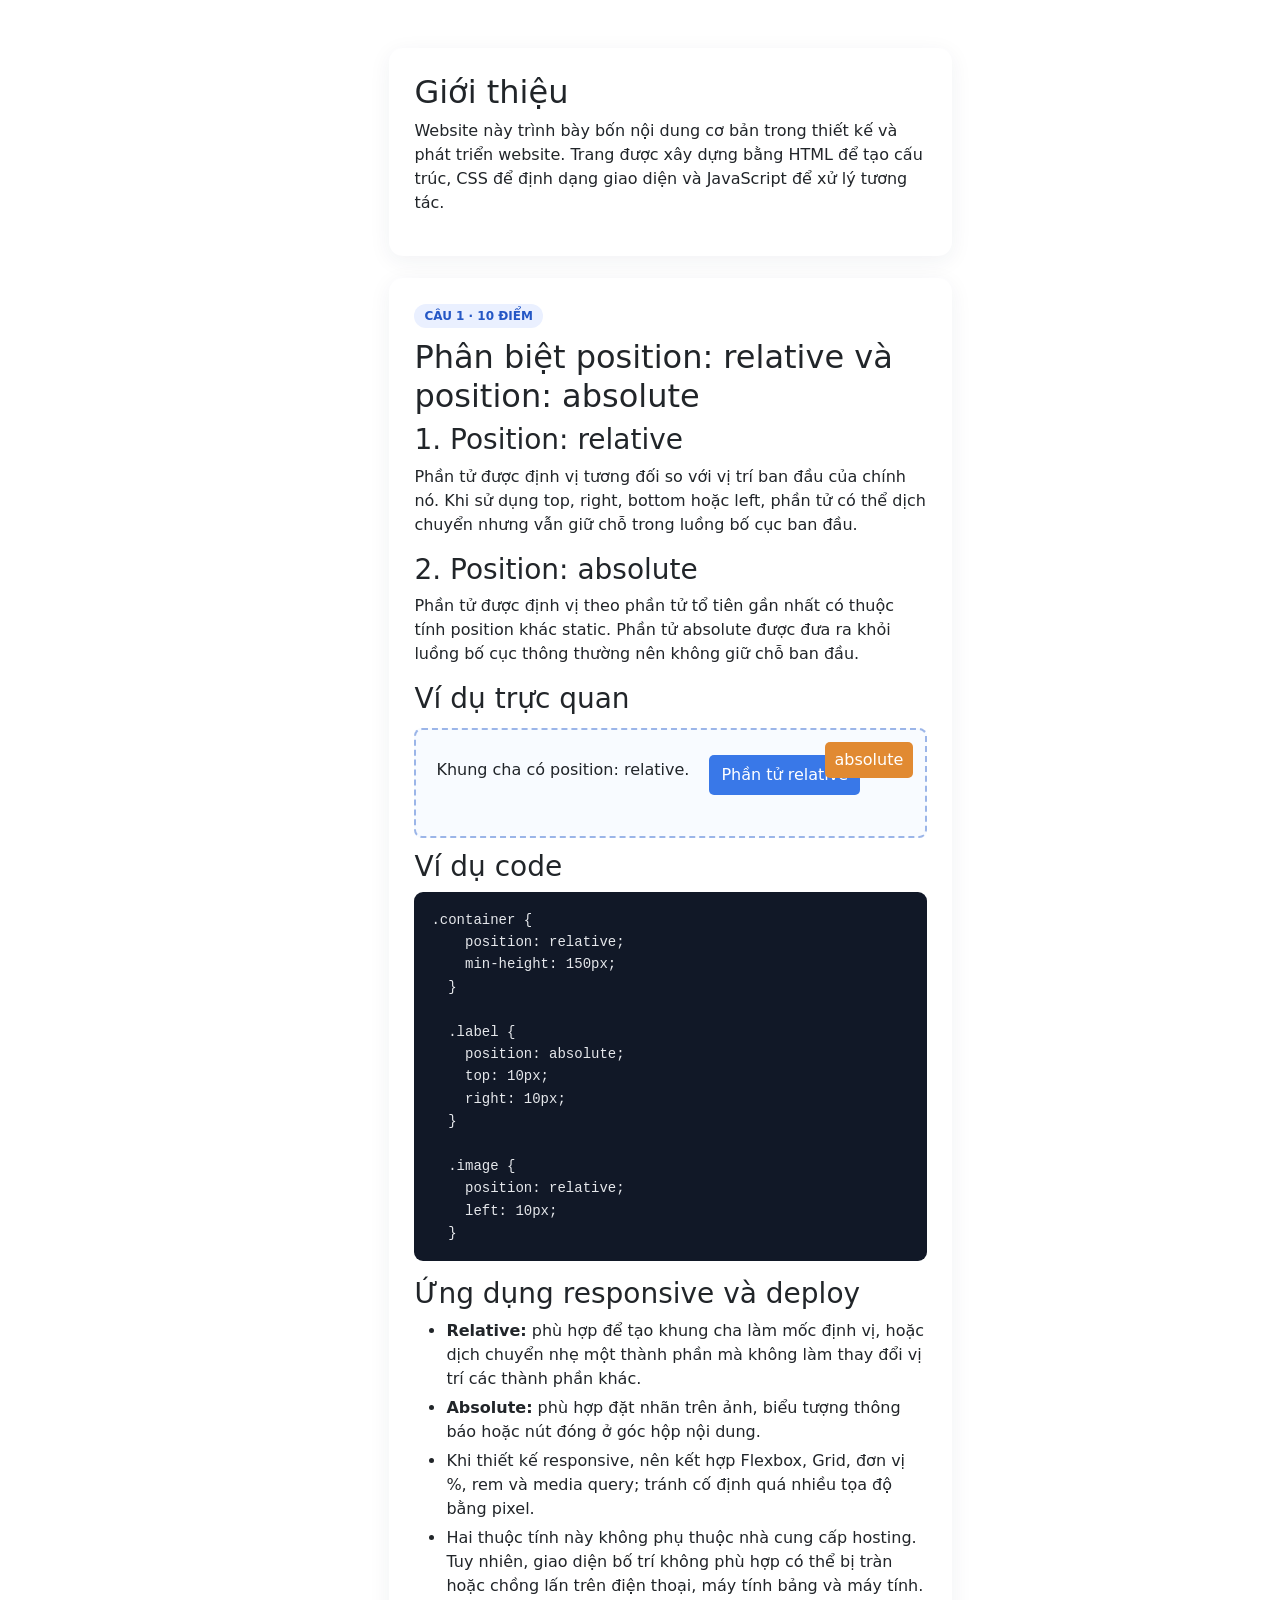
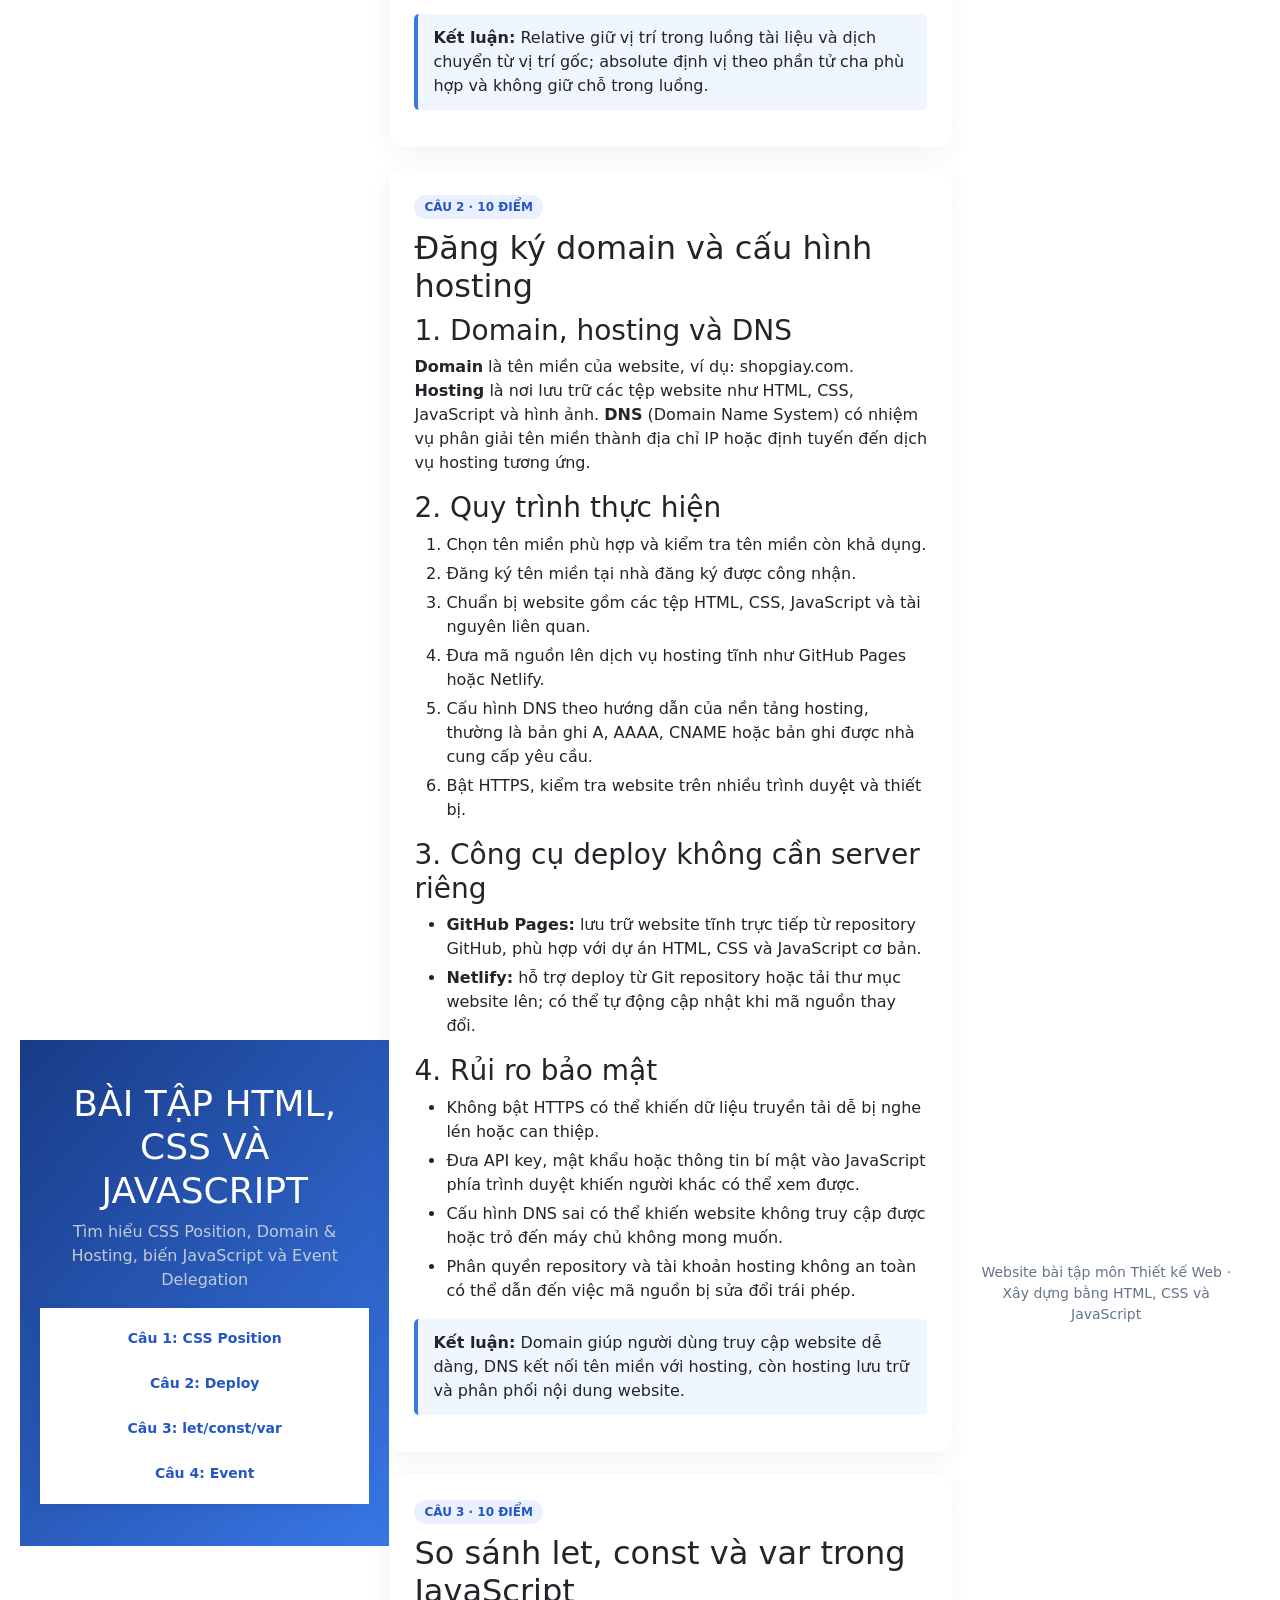
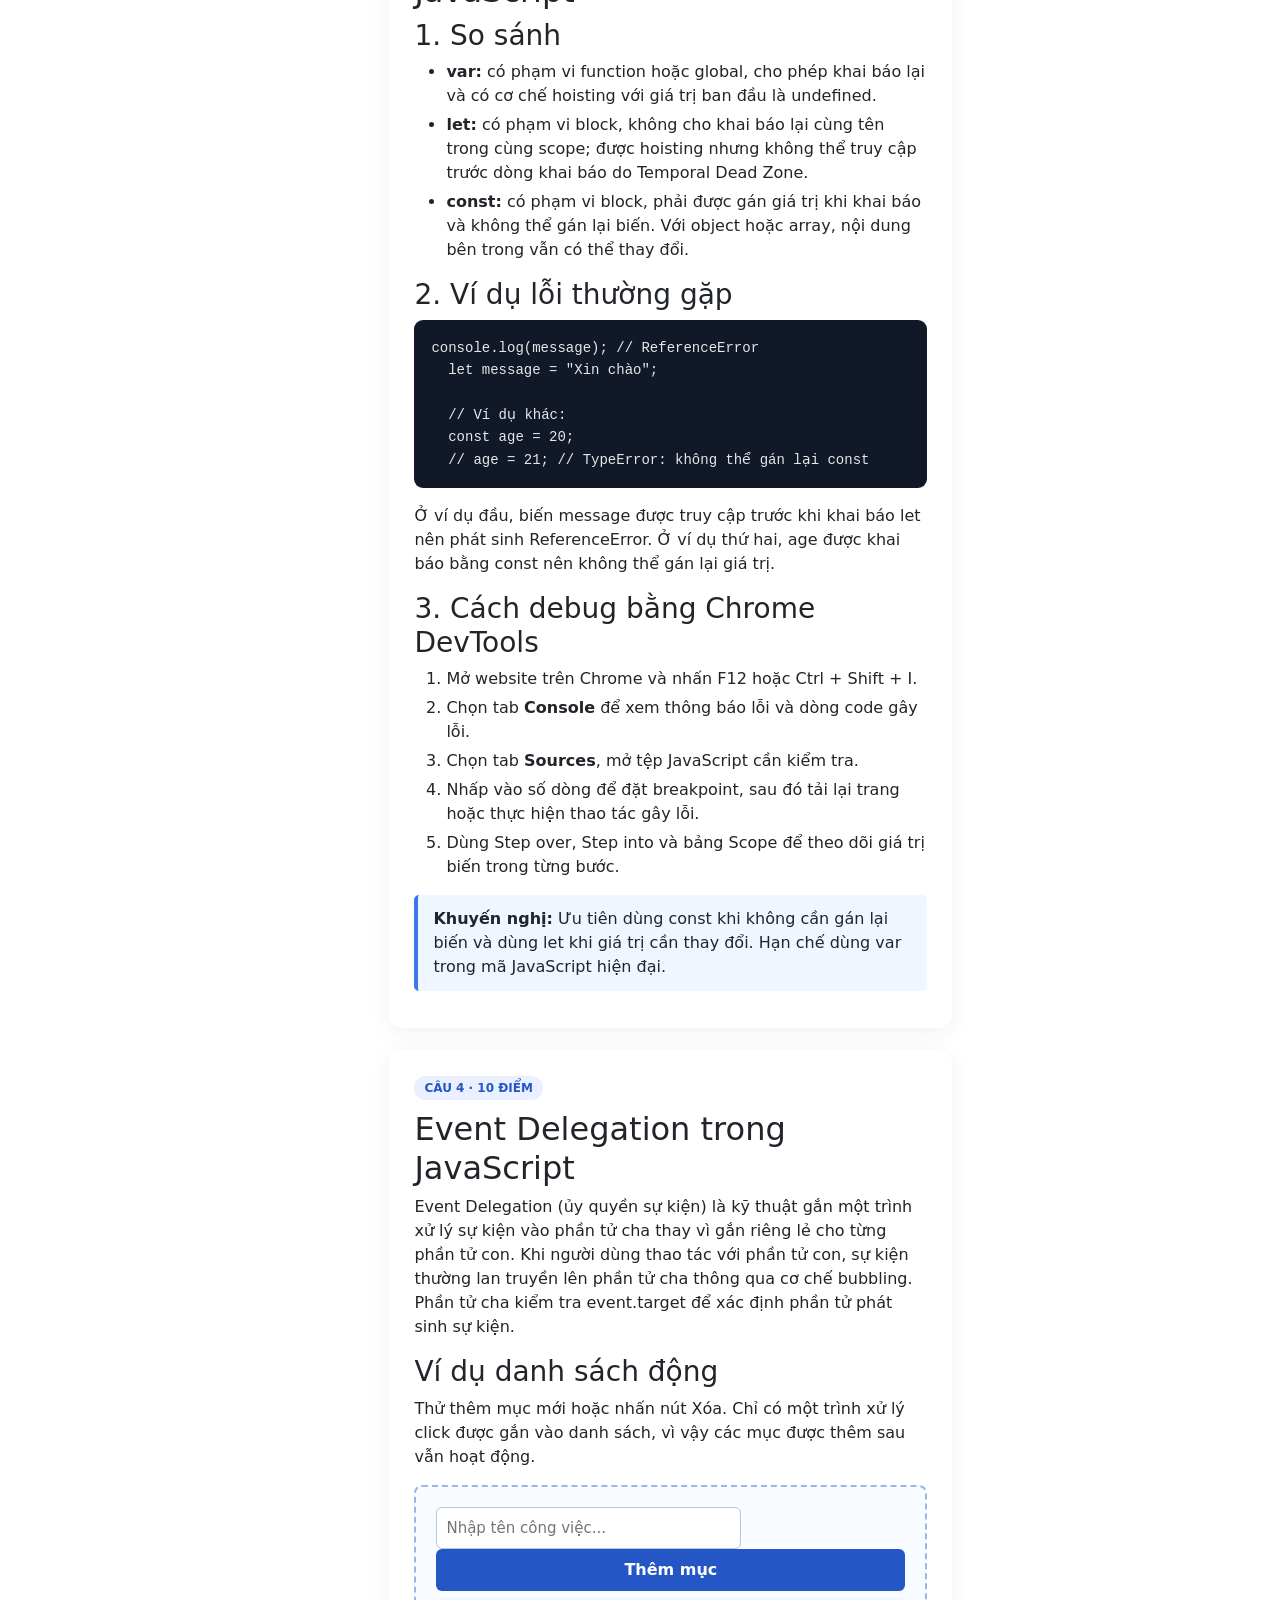
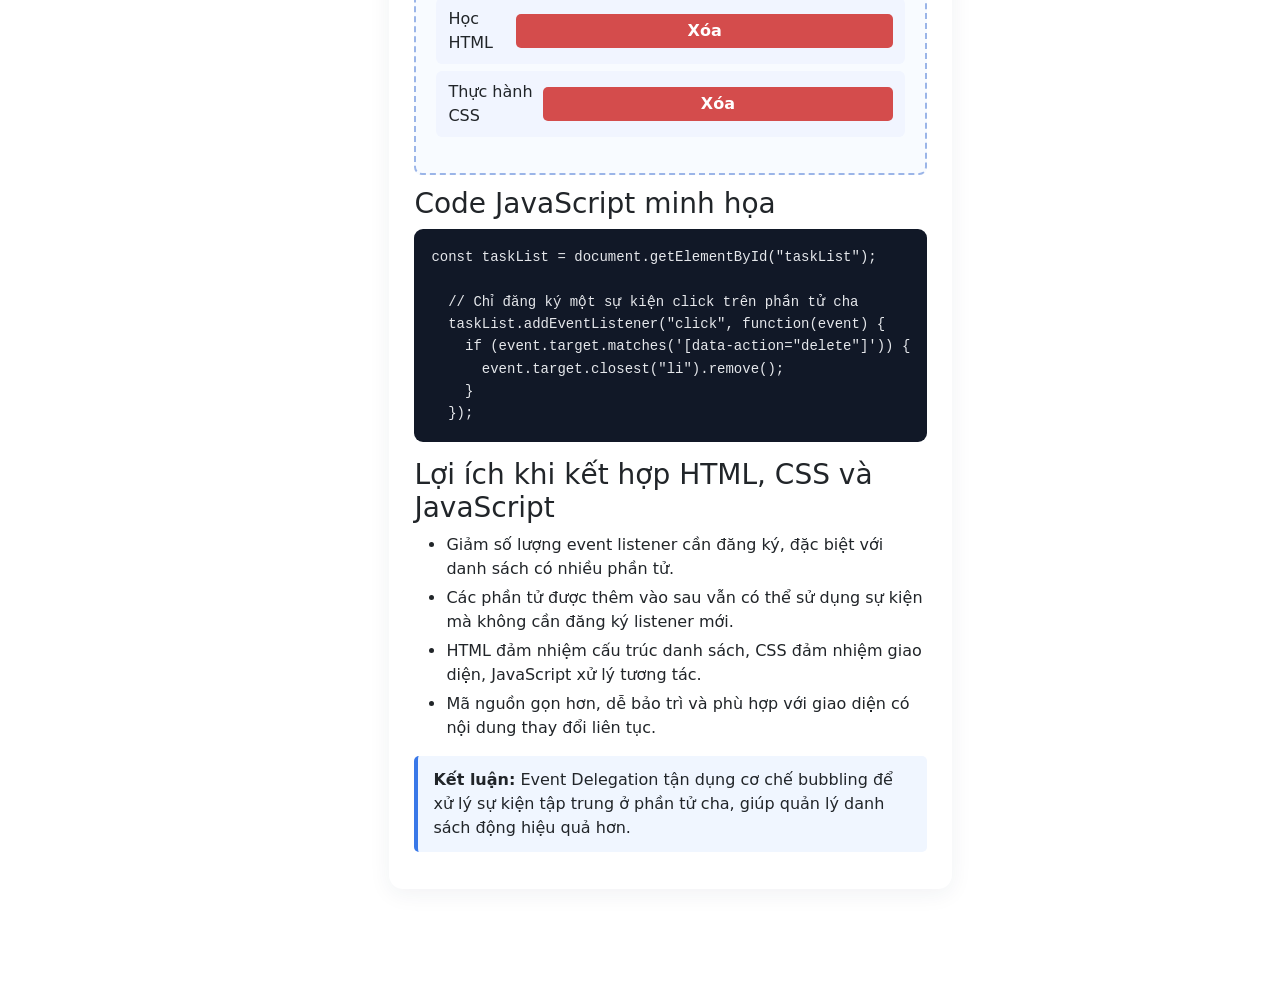
<file: index/index.html>
<!DOCTYPE html>
<html lang="en" data-bs-theme="light">
  <head>
    <title>Title</title>
    <!-- Required meta tags -->
    <meta charset="utf-8" />
    <meta name="viewport" content="width=device-width, initial-scale=1" />
    <link rel="stylesheet" href="./../css/style.css" />
    <!-- Bootstrap CSS v5.3.8 -->
    <link
      href="https://cdn.jsdelivr.net/npm/bootstrap@5.3.8/dist/css/bootstrap.min.css"
      rel="stylesheet"
      integrity="sha384-sRIl4kxILFvY47J16cr9ZwB07vP4J8+LH7qKQnuqkuIAvNWLzeN8tE5YBujZqJLB"
      crossorigin="anonymous"
    />
  </head>

  <body>
    <header>
      <!-- place navbar here -->

      <h1>BÀI TẬP HTML, CSS VÀ JAVASCRIPT</h1>
      <p>
        Tìm hiểu CSS Position, Domain & Hosting, biến JavaScript và Event
        Delegation
      </p>

      <nav>
        <a href="#cau1">Câu 1: CSS Position</a>
        <a href="#cau2">Câu 2: Deploy</a>
        <a href="#cau3">Câu 3: let/const/var</a>
        <a href="#cau4">Câu 4: Event</a>
      </nav>
    </header>
    <main>
      <div class="intro">
        <h2>Giới thiệu</h2>
        <p>
          Website này trình bày bốn nội dung cơ bản trong thiết kế và phát triển
          website. Trang được xây dựng bằng HTML để tạo cấu trúc, CSS để định
          dạng giao diện và JavaScript để xử lý tương tác.
        </p>
      </div>

      <section id="cau1">
        <span class="tag">CÂU 1 · 10 ĐIỂM</span>
        <h2>Phân biệt position: relative và position: absolute</h2>
        <h3>1. Position: relative</h3>
        <p>
          Phần tử được định vị tương đối so với vị trí ban đầu của chính nó. Khi
          sử dụng top, right, bottom hoặc left, phần tử có thể dịch chuyển nhưng
          vẫn giữ chỗ trong luồng bố cục ban đầu.
        </p>
        <h3>2. Position: absolute</h3>
        <p>
          Phần tử được định vị theo phần tử tổ tiên gần nhất có thuộc tính
          position khác static. Phần tử absolute được đưa ra khỏi luồng bố cục
          thông thường nên không giữ chỗ ban đầu.
        </p>
        <h3>Ví dụ trực quan</h3>
        <div class="demo-box">
          Khung cha có position: relative.
          <div class="relative-demo">Phần tử relative</div>
          <div class="absolute-demo">absolute</div>
        </div>
        <h3>Ví dụ code</h3>
        <pre><code>.container {
    position: relative;
    min-height: 150px;
  }
  
  .label {
    position: absolute;
    top: 10px;
    right: 10px;
  }
  
  .image {
    position: relative;
    left: 10px;
  }</code></pre>
        <h3>Ứng dụng responsive và deploy</h3>
        <ul>
          <li>
            <b>Relative:</b> phù hợp để tạo khung cha làm mốc định vị, hoặc dịch
            chuyển nhẹ một thành phần mà không làm thay đổi vị trí các thành
            phần khác.
          </li>
          <li>
            <b>Absolute:</b> phù hợp đặt nhãn trên ảnh, biểu tượng thông báo
            hoặc nút đóng ở góc hộp nội dung.
          </li>
          <li>
            Khi thiết kế responsive, nên kết hợp Flexbox, Grid, đơn vị %, rem và
            media query; tránh cố định quá nhiều tọa độ bằng pixel.
          </li>
          <li>
            Hai thuộc tính này không phụ thuộc nhà cung cấp hosting. Tuy nhiên,
            giao diện bố trí không phù hợp có thể bị tràn hoặc chồng lấn trên
            điện thoại, máy tính bảng và máy tính.
          </li>
        </ul>
        <div class="note">
          <b>Kết luận:</b> Relative giữ vị trí trong luồng tài liệu và dịch
          chuyển từ vị trí gốc; absolute định vị theo phần tử cha phù hợp và
          không giữ chỗ trong luồng.
        </div>
      </section>

      <section id="cau2">
        <span class="tag">CÂU 2 · 10 ĐIỂM</span>
        <h2>Đăng ký domain và cấu hình hosting</h2>
        <h3>1. Domain, hosting và DNS</h3>
        <p>
          <b>Domain</b> là tên miền của website, ví dụ: shopgiay.com.
          <b>Hosting</b> là nơi lưu trữ các tệp website như HTML, CSS,
          JavaScript và hình ảnh. <b>DNS</b> (Domain Name System) có nhiệm vụ
          phân giải tên miền thành địa chỉ IP hoặc định tuyến đến dịch vụ
          hosting tương ứng.
        </p>
        <h3>2. Quy trình thực hiện</h3>
        <ol>
          <li>Chọn tên miền phù hợp và kiểm tra tên miền còn khả dụng.</li>
          <li>Đăng ký tên miền tại nhà đăng ký được công nhận.</li>
          <li>
            Chuẩn bị website gồm các tệp HTML, CSS, JavaScript và tài nguyên
            liên quan.
          </li>
          <li>
            Đưa mã nguồn lên dịch vụ hosting tĩnh như GitHub Pages hoặc Netlify.
          </li>
          <li>
            Cấu hình DNS theo hướng dẫn của nền tảng hosting, thường là bản ghi
            A, AAAA, CNAME hoặc bản ghi được nhà cung cấp yêu cầu.
          </li>
          <li>
            Bật HTTPS, kiểm tra website trên nhiều trình duyệt và thiết bị.
          </li>
        </ol>
        <h3>3. Công cụ deploy không cần server riêng</h3>
        <ul>
          <li>
            <b>GitHub Pages:</b> lưu trữ website tĩnh trực tiếp từ repository
            GitHub, phù hợp với dự án HTML, CSS và JavaScript cơ bản.
          </li>
          <li>
            <b>Netlify:</b> hỗ trợ deploy từ Git repository hoặc tải thư mục
            website lên; có thể tự động cập nhật khi mã nguồn thay đổi.
          </li>
        </ul>
        <h3>4. Rủi ro bảo mật</h3>
        <ul>
          <li>
            Không bật HTTPS có thể khiến dữ liệu truyền tải dễ bị nghe lén hoặc
            can thiệp.
          </li>
          <li>
            Đưa API key, mật khẩu hoặc thông tin bí mật vào JavaScript phía
            trình duyệt khiến người khác có thể xem được.
          </li>
          <li>
            Cấu hình DNS sai có thể khiến website không truy cập được hoặc trỏ
            đến máy chủ không mong muốn.
          </li>
          <li>
            Phân quyền repository và tài khoản hosting không an toàn có thể dẫn
            đến việc mã nguồn bị sửa đổi trái phép.
          </li>
        </ul>
        <div class="note">
          <b>Kết luận:</b> Domain giúp người dùng truy cập website dễ dàng, DNS
          kết nối tên miền với hosting, còn hosting lưu trữ và phân phối nội
          dung website.
        </div>
      </section>

      <section id="cau3">
        <span class="tag">CÂU 3 · 10 ĐIỂM</span>
        <h2>So sánh let, const và var trong JavaScript</h2>
        <h3>1. So sánh</h3>
        <ul>
          <li>
            <b>var:</b> có phạm vi function hoặc global, cho phép khai báo lại
            và có cơ chế hoisting với giá trị ban đầu là undefined.
          </li>
          <li>
            <b>let:</b> có phạm vi block, không cho khai báo lại cùng tên trong
            cùng scope; được hoisting nhưng không thể truy cập trước dòng khai
            báo do Temporal Dead Zone.
          </li>
          <li>
            <b>const:</b> có phạm vi block, phải được gán giá trị khi khai báo
            và không thể gán lại biến. Với object hoặc array, nội dung bên trong
            vẫn có thể thay đổi.
          </li>
        </ul>
        <h3>2. Ví dụ lỗi thường gặp</h3>
        <pre><code>console.log(message); // ReferenceError
  let message = "Xin chào";
  
  // Ví dụ khác:
  const age = 20;
  // age = 21; // TypeError: không thể gán lại const</code></pre>
        <p>
          Ở ví dụ đầu, biến message được truy cập trước khi khai báo let nên
          phát sinh ReferenceError. Ở ví dụ thứ hai, age được khai báo bằng
          const nên không thể gán lại giá trị.
        </p>
        <h3>3. Cách debug bằng Chrome DevTools</h3>
        <ol>
          <li>Mở website trên Chrome và nhấn F12 hoặc Ctrl + Shift + I.</li>
          <li>
            Chọn tab <b>Console</b> để xem thông báo lỗi và dòng code gây lỗi.
          </li>
          <li>Chọn tab <b>Sources</b>, mở tệp JavaScript cần kiểm tra.</li>
          <li>
            Nhấp vào số dòng để đặt breakpoint, sau đó tải lại trang hoặc thực
            hiện thao tác gây lỗi.
          </li>
          <li>
            Dùng Step over, Step into và bảng Scope để theo dõi giá trị biến
            trong từng bước.
          </li>
        </ol>
        <div class="note">
          <b>Khuyến nghị:</b> Ưu tiên dùng const khi không cần gán lại biến và
          dùng let khi giá trị cần thay đổi. Hạn chế dùng var trong mã
          JavaScript hiện đại.
        </div>
      </section>

      <section id="cau4">
        <span class="tag">CÂU 4 · 10 ĐIỂM</span>
        <h2>Event Delegation trong JavaScript</h2>
        <p>
          Event Delegation (ủy quyền sự kiện) là kỹ thuật gắn một trình xử lý sự
          kiện vào phần tử cha thay vì gắn riêng lẻ cho từng phần tử con. Khi
          người dùng thao tác với phần tử con, sự kiện thường lan truyền lên
          phần tử cha thông qua cơ chế bubbling. Phần tử cha kiểm tra
          event.target để xác định phần tử phát sinh sự kiện.
        </p>
        <h3>Ví dụ danh sách động</h3>
        <p>
          Thử thêm mục mới hoặc nhấn nút Xóa. Chỉ có một trình xử lý click được
          gắn vào danh sách, vì vậy các mục được thêm sau vẫn hoạt động.
        </p>
        <div class="demo-box" style="min-height: 0">
          <input id="newItem" type="text" placeholder="Nhập tên công việc..." />
          <button id="addItem" type="button">Thêm mục</button>
          <ul class="event-list" id="taskList">
            <li>
              <span>Học HTML</span
              ><button type="button" data-action="delete">Xóa</button>
            </li>
            <li>
              <span>Thực hành CSS</span
              ><button type="button" data-action="delete">Xóa</button>
            </li>
          </ul>
        </div>
        <h3>Code JavaScript minh họa</h3>
        <pre><code>const taskList = document.getElementById("taskList");
  
  // Chỉ đăng ký một sự kiện click trên phần tử cha
  taskList.addEventListener("click", function(event) {
    if (event.target.matches('[data-action="delete"]')) {
      event.target.closest("li").remove();
    }
  });</code></pre>
        <h3>Lợi ích khi kết hợp HTML, CSS và JavaScript</h3>
        <ul>
          <li>
            Giảm số lượng event listener cần đăng ký, đặc biệt với danh sách có
            nhiều phần tử.
          </li>
          <li>
            Các phần tử được thêm vào sau vẫn có thể sử dụng sự kiện mà không
            cần đăng ký listener mới.
          </li>
          <li>
            HTML đảm nhiệm cấu trúc danh sách, CSS đảm nhiệm giao diện,
            JavaScript xử lý tương tác.
          </li>
          <li>
            Mã nguồn gọn hơn, dễ bảo trì và phù hợp với giao diện có nội dung
            thay đổi liên tục.
          </li>
        </ul>
        <div class="note">
          <b>Kết luận:</b> Event Delegation tận dụng cơ chế bubbling để xử lý sự
          kiện tập trung ở phần tử cha, giúp quản lý danh sách động hiệu quả
          hơn.
        </div>
      </section>
    </main>
    <footer>
      Website bài tập môn Thiết kế Web · Xây dựng bằng HTML, CSS và JavaScript
    </footer>
    <!-- Bootstrap JavaScript Bundle (includes Popper) -->
    <script
      src="https://cdn.jsdelivr.net/npm/bootstrap@5.3.8/dist/js/bootstrap.bundle.min.js"
      integrity="sha384-FKyoEForCGlyvwx9Hj09JcYn3nv7wiPVlz7YYwJrWVcXK/BmnVDxM+D2scQbITxI"
      crossorigin="anonymous"
    ></script>
    <script src="./../js/script.js"></script>
  </body>
</html>
</file>
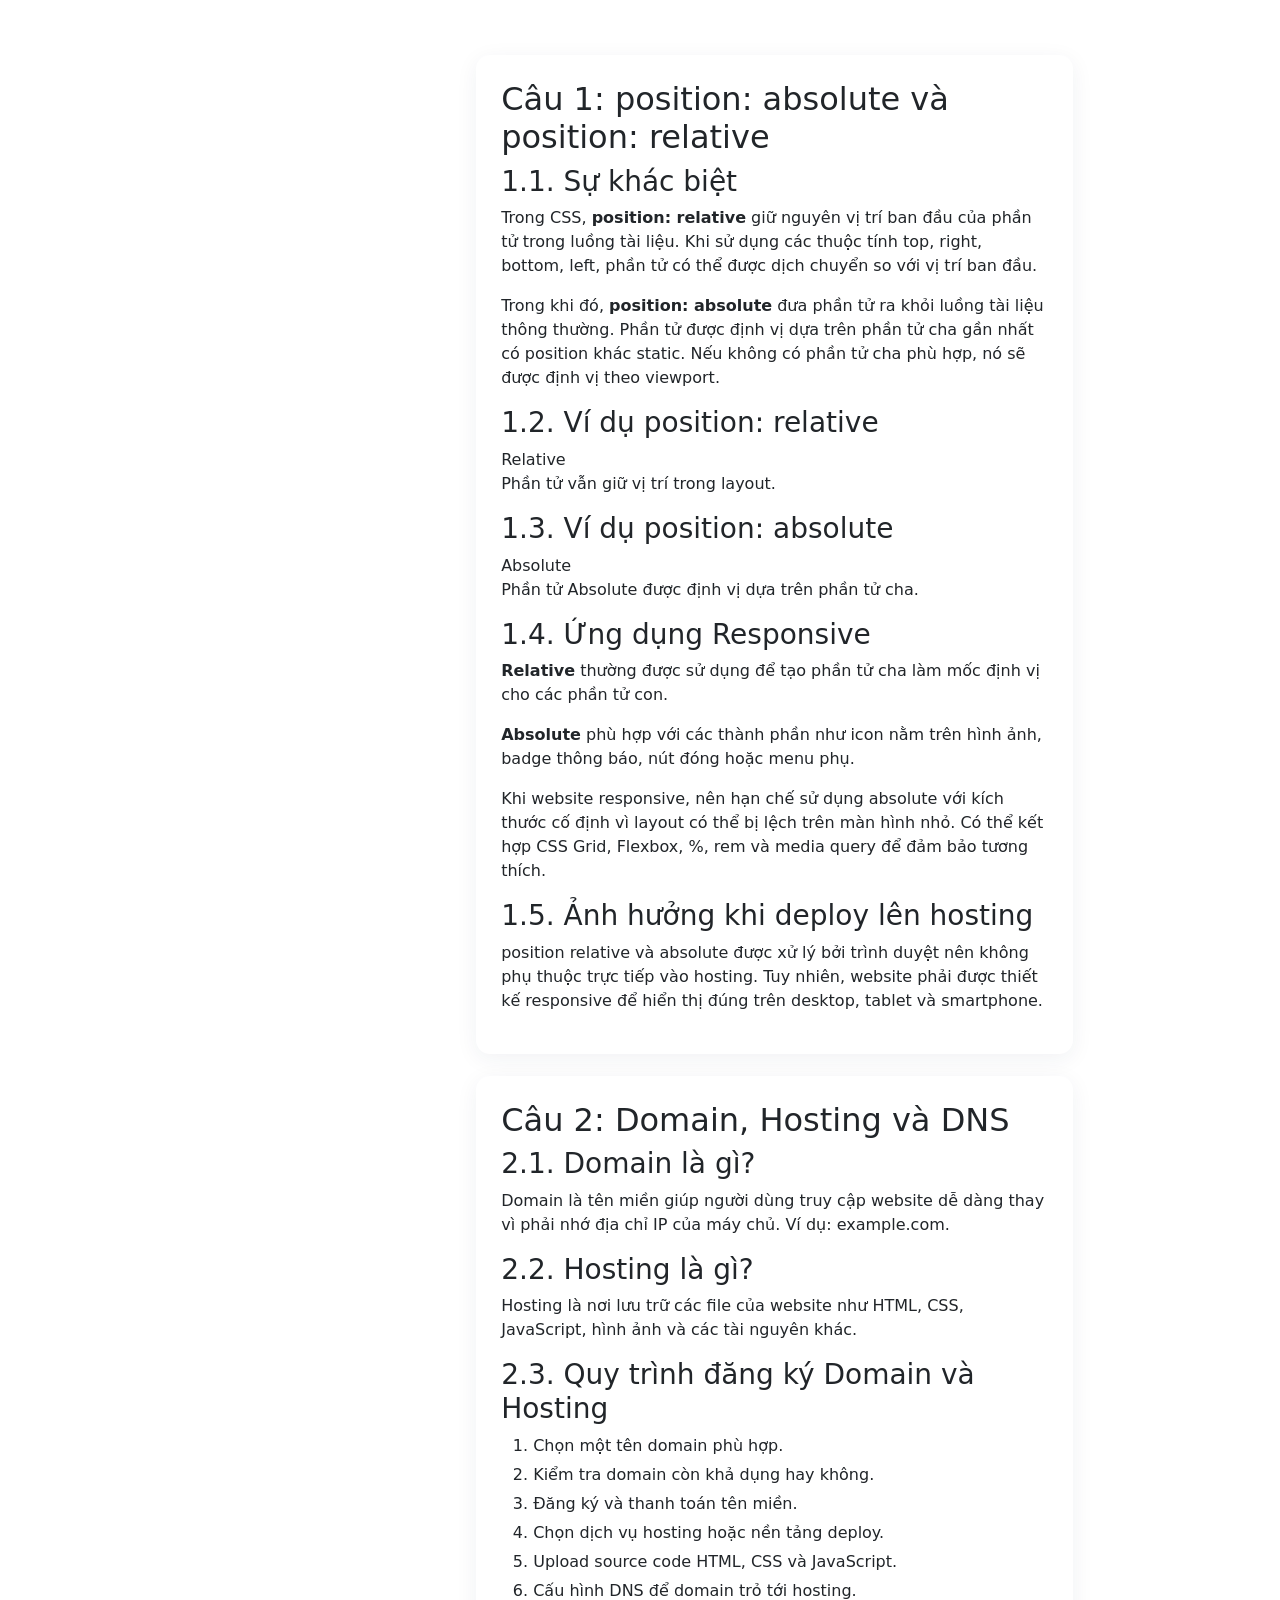
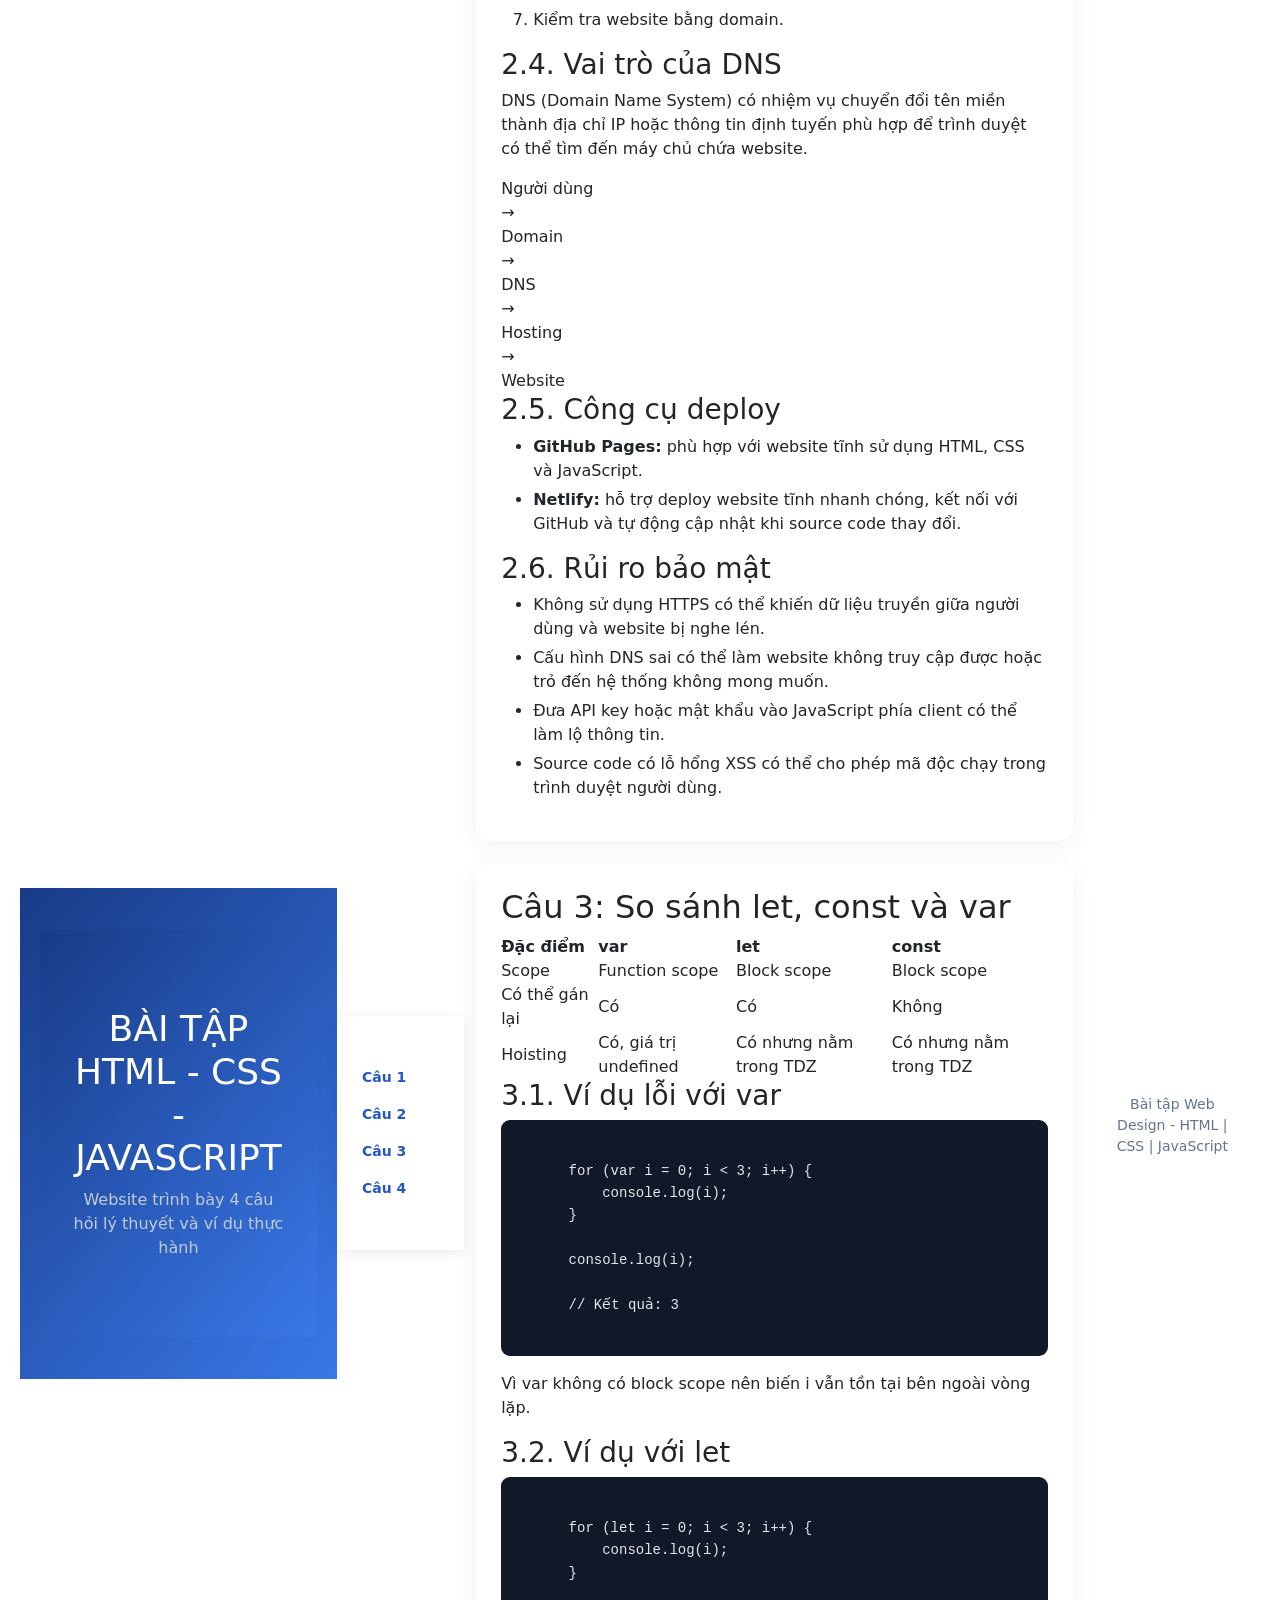
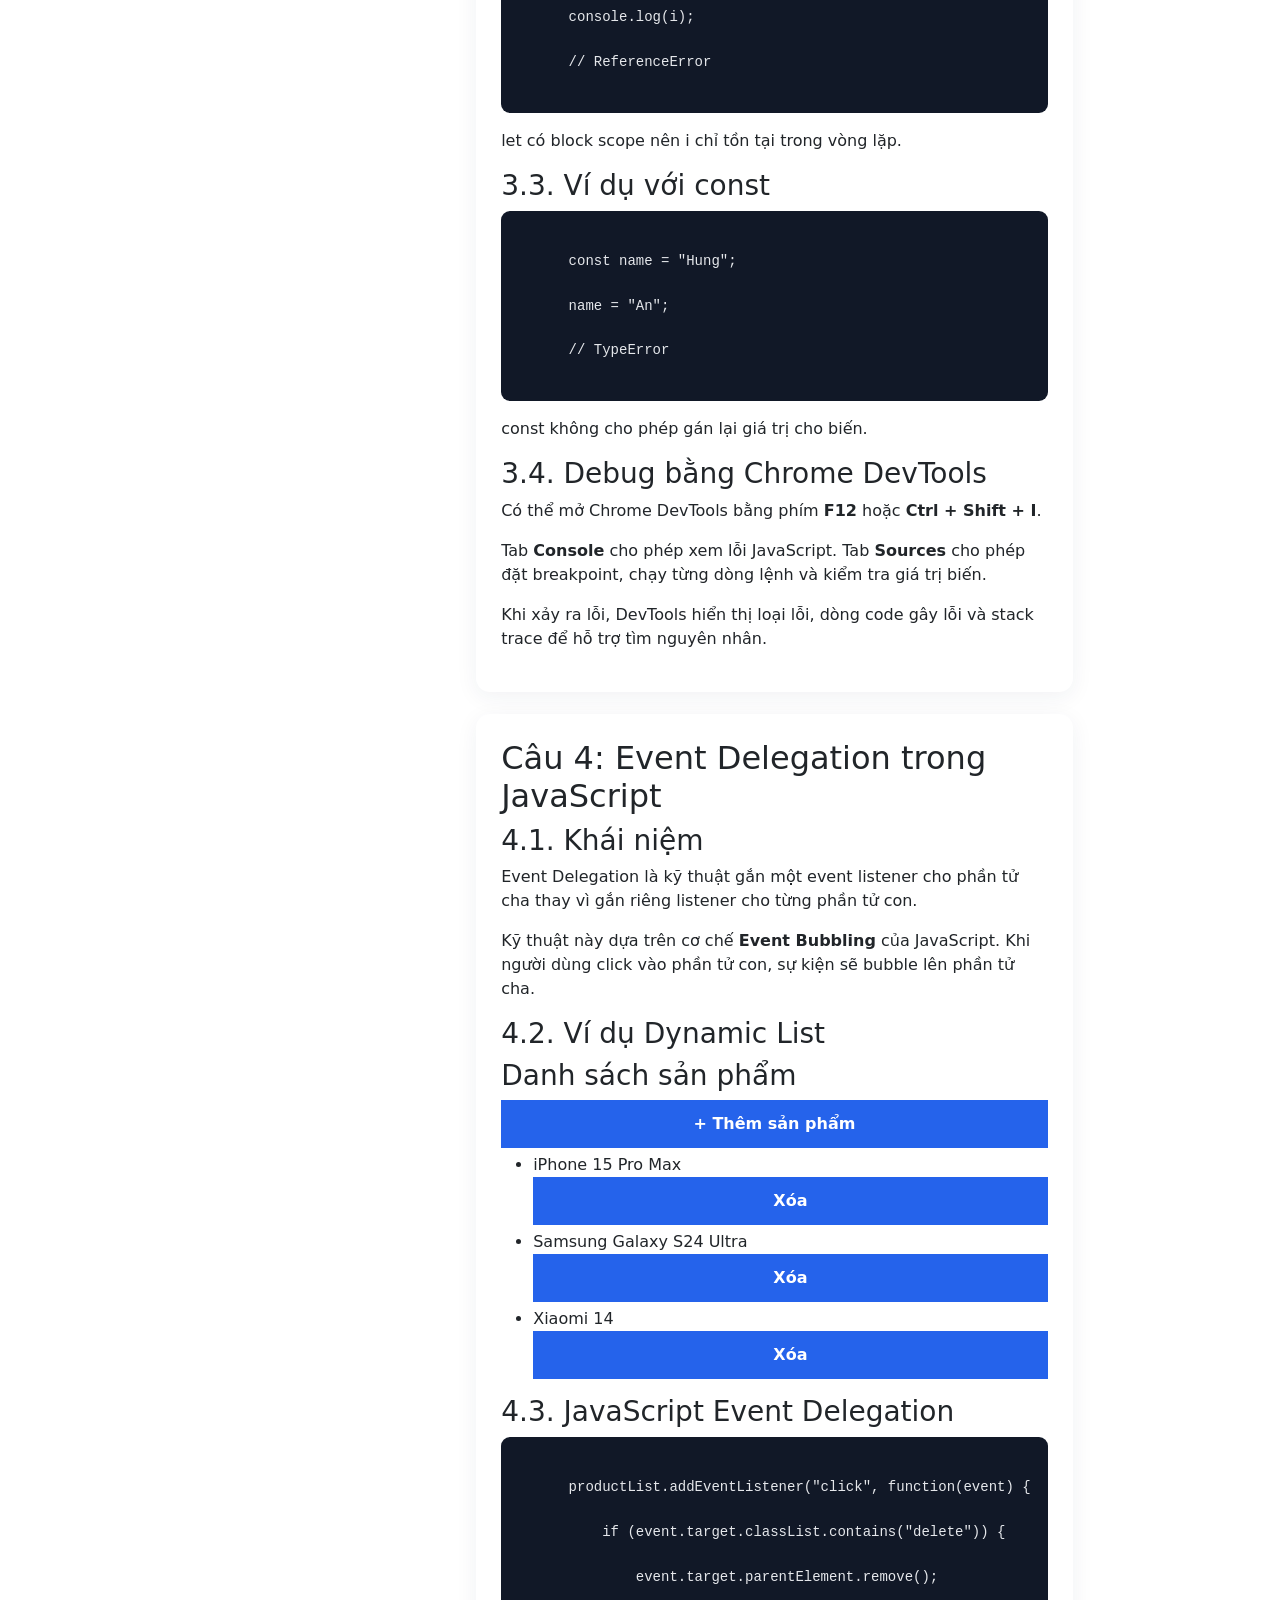
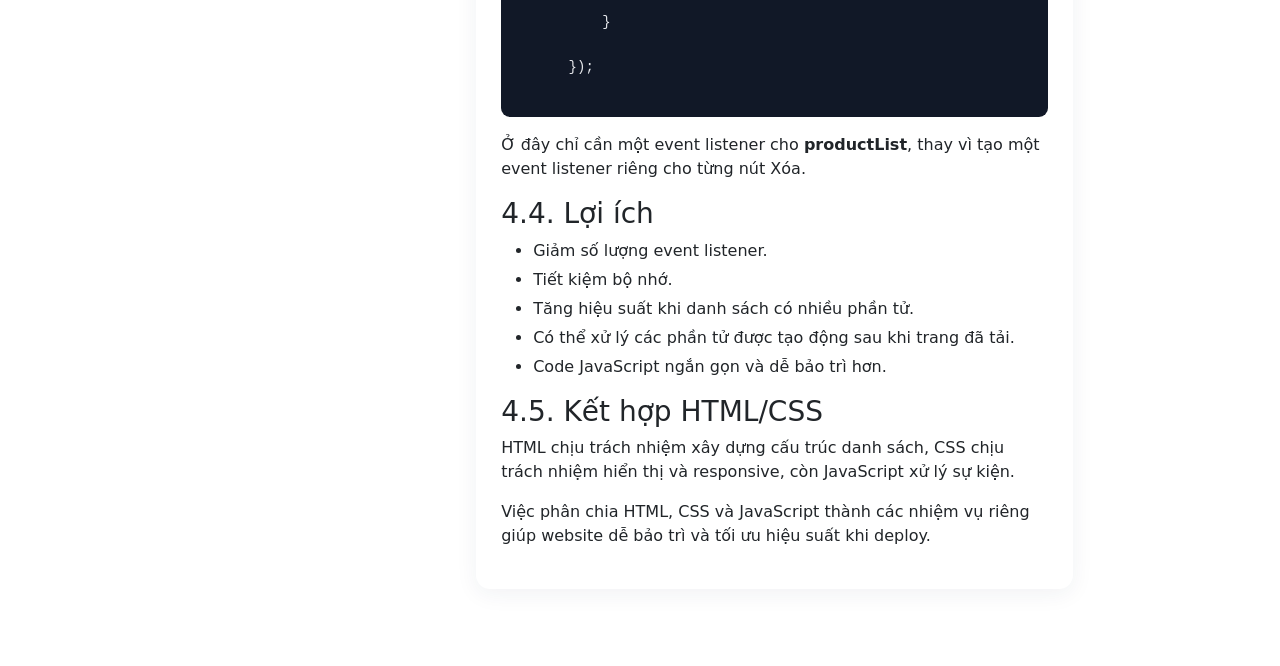
<file: index/about.html>
<!DOCTYPE html>
<html lang="en" data-bs-theme="light">
  <head>
    <title>Title</title>
    <!-- Required meta tags -->
    <meta charset="utf-8" />
    <meta name="viewport" content="width=device-width, initial-scale=1" />
    <link rel="stylesheet" href="./../css/style.css" />
    <!-- Bootstrap CSS v5.3.8 -->
    <link
      href="https://cdn.jsdelivr.net/npm/bootstrap@5.3.8/dist/css/bootstrap.min.css"
      rel="stylesheet"
      integrity="sha384-sRIl4kxILFvY47J16cr9ZwB07vP4J8+LH7qKQnuqkuIAvNWLzeN8tE5YBujZqJLB"
      crossorigin="anonymous"
    />
  </head>

  <body>
    <header>
      <header class="header">
        <div class="container">
          <h1>BÀI TẬP HTML - CSS - JAVASCRIPT</h1>

          <p>Website trình bày 4 câu hỏi lý thuyết và ví dụ thực hành</p>
        </div>
      </header>
    </header>
    <!-- =========================
         MENU
    ========================== -->

    <nav class="navbar">
      <div class="container nav-container">
        <a href="#question1"> Câu 1 </a>

        <a href="#question2"> Câu 2 </a>

        <a href="#question3"> Câu 3 </a>

        <a href="#question4"> Câu 4 </a>
      </div>
    </nav>
    <main class="container">
      <!-- =========================
                   CÂU 1
              ========================== -->

      <section id="question1" class="question">
        <h2>Câu 1: position: absolute và position: relative</h2>

        <h3>1.1. Sự khác biệt</h3>

        <p>
          Trong CSS, <strong>position: relative</strong> giữ nguyên vị trí ban
          đầu của phần tử trong luồng tài liệu. Khi sử dụng các thuộc tính top,
          right, bottom, left, phần tử có thể được dịch chuyển so với vị trí ban
          đầu.
        </p>

        <p>
          Trong khi đó, <strong>position: absolute</strong> đưa phần tử ra khỏi
          luồng tài liệu thông thường. Phần tử được định vị dựa trên phần tử cha
          gần nhất có position khác static. Nếu không có phần tử cha phù hợp, nó
          sẽ được định vị theo viewport.
        </p>

        <h3>1.2. Ví dụ position: relative</h3>

        <div class="relative-example">
          <div class="relative-box">Relative</div>

          <p>Phần tử vẫn giữ vị trí trong layout.</p>
        </div>

        <h3>1.3. Ví dụ position: absolute</h3>

        <div class="absolute-parent">
          <div class="absolute-box">Absolute</div>

          <p>Phần tử Absolute được định vị dựa trên phần tử cha.</p>
        </div>

        <h3>1.4. Ứng dụng Responsive</h3>

        <p>
          <strong>Relative</strong> thường được sử dụng để tạo phần tử cha làm
          mốc định vị cho các phần tử con.
        </p>

        <p>
          <strong>Absolute</strong> phù hợp với các thành phần như icon nằm trên
          hình ảnh, badge thông báo, nút đóng hoặc menu phụ.
        </p>

        <p>
          Khi website responsive, nên hạn chế sử dụng absolute với kích thước cố
          định vì layout có thể bị lệch trên màn hình nhỏ. Có thể kết hợp CSS
          Grid, Flexbox, %, rem và media query để đảm bảo tương thích.
        </p>

        <h3>1.5. Ảnh hưởng khi deploy lên hosting</h3>

        <p>
          position relative và absolute được xử lý bởi trình duyệt nên không phụ
          thuộc trực tiếp vào hosting. Tuy nhiên, website phải được thiết kế
          responsive để hiển thị đúng trên desktop, tablet và smartphone.
        </p>
      </section>

      <!-- =========================
                   CÂU 2
              ========================== -->

      <section id="question2" class="question">
        <h2>Câu 2: Domain, Hosting và DNS</h2>

        <h3>2.1. Domain là gì?</h3>

        <p>
          Domain là tên miền giúp người dùng truy cập website dễ dàng thay vì
          phải nhớ địa chỉ IP của máy chủ. Ví dụ: example.com.
        </p>

        <h3>2.2. Hosting là gì?</h3>

        <p>
          Hosting là nơi lưu trữ các file của website như HTML, CSS, JavaScript,
          hình ảnh và các tài nguyên khác.
        </p>

        <h3>2.3. Quy trình đăng ký Domain và Hosting</h3>

        <ol>
          <li>Chọn một tên domain phù hợp.</li>

          <li>Kiểm tra domain còn khả dụng hay không.</li>

          <li>Đăng ký và thanh toán tên miền.</li>

          <li>Chọn dịch vụ hosting hoặc nền tảng deploy.</li>

          <li>Upload source code HTML, CSS và JavaScript.</li>

          <li>Cấu hình DNS để domain trỏ tới hosting.</li>

          <li>Kiểm tra website bằng domain.</li>
        </ol>

        <h3>2.4. Vai trò của DNS</h3>

        <p>
          DNS (Domain Name System) có nhiệm vụ chuyển đổi tên miền thành địa chỉ
          IP hoặc thông tin định tuyến phù hợp để trình duyệt có thể tìm đến máy
          chủ chứa website.
        </p>

        <div class="diagram">
          <div>Người dùng</div>

          <span>→</span>

          <div>Domain</div>

          <span>→</span>

          <div>DNS</div>

          <span>→</span>

          <div>Hosting</div>

          <span>→</span>

          <div>Website</div>
        </div>

        <h3>2.5. Công cụ deploy</h3>

        <ul>
          <li>
            <strong>GitHub Pages:</strong>
            phù hợp với website tĩnh sử dụng HTML, CSS và JavaScript.
          </li>

          <li>
            <strong>Netlify:</strong>
            hỗ trợ deploy website tĩnh nhanh chóng, kết nối với GitHub và tự
            động cập nhật khi source code thay đổi.
          </li>
        </ul>

        <h3>2.6. Rủi ro bảo mật</h3>

        <ul>
          <li>
            Không sử dụng HTTPS có thể khiến dữ liệu truyền giữa người dùng và
            website bị nghe lén.
          </li>

          <li>
            Cấu hình DNS sai có thể làm website không truy cập được hoặc trỏ đến
            hệ thống không mong muốn.
          </li>

          <li>
            Đưa API key hoặc mật khẩu vào JavaScript phía client có thể làm lộ
            thông tin.
          </li>

          <li>
            Source code có lỗ hổng XSS có thể cho phép mã độc chạy trong trình
            duyệt người dùng.
          </li>
        </ul>
      </section>

      <!-- =========================
                   CÂU 3
              ========================== -->

      <section id="question3" class="question">
        <h2>Câu 3: So sánh let, const và var</h2>

        <table>
          <thead>
            <tr>
              <th>Đặc điểm</th>

              <th>var</th>

              <th>let</th>

              <th>const</th>
            </tr>
          </thead>

          <tbody>
            <tr>
              <td>Scope</td>

              <td>Function scope</td>

              <td>Block scope</td>

              <td>Block scope</td>
            </tr>

            <tr>
              <td>Có thể gán lại</td>

              <td>Có</td>

              <td>Có</td>

              <td>Không</td>
            </tr>

            <tr>
              <td>Hoisting</td>

              <td>Có, giá trị undefined</td>

              <td>Có nhưng nằm trong TDZ</td>

              <td>Có nhưng nằm trong TDZ</td>
            </tr>
          </tbody>
        </table>

        <h3>3.1. Ví dụ lỗi với var</h3>

        <pre><code>
      for (var i = 0; i < 3; i++) {
          console.log(i);
      }
      
      console.log(i);
      
      // Kết quả: 3
                  </code></pre>

        <p>
          Vì var không có block scope nên biến i vẫn tồn tại bên ngoài vòng lặp.
        </p>

        <h3>3.2. Ví dụ với let</h3>

        <pre><code>
      for (let i = 0; i < 3; i++) {
          console.log(i);
      }
      
      console.log(i);
      
      // ReferenceError
                  </code></pre>

        <p>let có block scope nên i chỉ tồn tại trong vòng lặp.</p>

        <h3>3.3. Ví dụ với const</h3>

        <pre><code>
      const name = "Hung";
      
      name = "An";
      
      // TypeError
                  </code></pre>

        <p>const không cho phép gán lại giá trị cho biến.</p>

        <h3>3.4. Debug bằng Chrome DevTools</h3>

        <p>
          Có thể mở Chrome DevTools bằng phím
          <strong>F12</strong> hoặc <strong>Ctrl + Shift + I</strong>.
        </p>

        <p>
          Tab <strong>Console</strong> cho phép xem lỗi JavaScript. Tab
          <strong>Sources</strong> cho phép đặt breakpoint, chạy từng dòng lệnh
          và kiểm tra giá trị biến.
        </p>

        <p>
          Khi xảy ra lỗi, DevTools hiển thị loại lỗi, dòng code gây lỗi và stack
          trace để hỗ trợ tìm nguyên nhân.
        </p>
      </section>

      <!-- =========================
                   CÂU 4
              ========================== -->

      <section id="question4" class="question">
        <h2>Câu 4: Event Delegation trong JavaScript</h2>

        <h3>4.1. Khái niệm</h3>

        <p>
          Event Delegation là kỹ thuật gắn một event listener cho phần tử cha
          thay vì gắn riêng listener cho từng phần tử con.
        </p>

        <p>
          Kỹ thuật này dựa trên cơ chế
          <strong>Event Bubbling</strong> của JavaScript. Khi người dùng click
          vào phần tử con, sự kiện sẽ bubble lên phần tử cha.
        </p>

        <h3>4.2. Ví dụ Dynamic List</h3>

        <div class="demo">
          <h3>Danh sách sản phẩm</h3>

          <button id="addProduct">+ Thêm sản phẩm</button>

          <ul id="productList">
            <li>
              iPhone 15 Pro Max
              <button class="delete">Xóa</button>
            </li>

            <li>
              Samsung Galaxy S24 Ultra
              <button class="delete">Xóa</button>
            </li>

            <li>
              Xiaomi 14
              <button class="delete">Xóa</button>
            </li>
          </ul>
        </div>

        <h3>4.3. JavaScript Event Delegation</h3>

        <pre><code>
      productList.addEventListener("click", function(event) {
      
          if (event.target.classList.contains("delete")) {
      
              event.target.parentElement.remove();
      
          }
      
      });
                  </code></pre>

        <p>
          Ở đây chỉ cần một event listener cho
          <strong>productList</strong>, thay vì tạo một event listener riêng cho
          từng nút Xóa.
        </p>

        <h3>4.4. Lợi ích</h3>

        <ul>
          <li>Giảm số lượng event listener.</li>

          <li>Tiết kiệm bộ nhớ.</li>

          <li>Tăng hiệu suất khi danh sách có nhiều phần tử.</li>

          <li>Có thể xử lý các phần tử được tạo động sau khi trang đã tải.</li>

          <li>Code JavaScript ngắn gọn và dễ bảo trì hơn.</li>
        </ul>

        <h3>4.5. Kết hợp HTML/CSS</h3>

        <p>
          HTML chịu trách nhiệm xây dựng cấu trúc danh sách, CSS chịu trách
          nhiệm hiển thị và responsive, còn JavaScript xử lý sự kiện.
        </p>

        <p>
          Việc phân chia HTML, CSS và JavaScript thành các nhiệm vụ riêng giúp
          website dễ bảo trì và tối ưu hiệu suất khi deploy.
        </p>
      </section>
    </main>

    <footer>
      <!-- place footer here -->
      <p>Bài tập Web Design - HTML | CSS | JavaScript</p>
    </footer>
    <!-- Bootstrap JavaScript Bundle (includes Popper) -->
    <script
      src="https://cdn.jsdelivr.net/npm/bootstrap@5.3.8/dist/js/bootstrap.bundle.min.js"
      integrity="sha384-FKyoEForCGlyvwx9Hj09JcYn3nv7wiPVlz7YYwJrWVcXK/BmnVDxM+D2scQbITxI"
      crossorigin="anonymous"
    ></script>
    <script src="./../js/script.js"></script>
  </body>
</html>
</file>
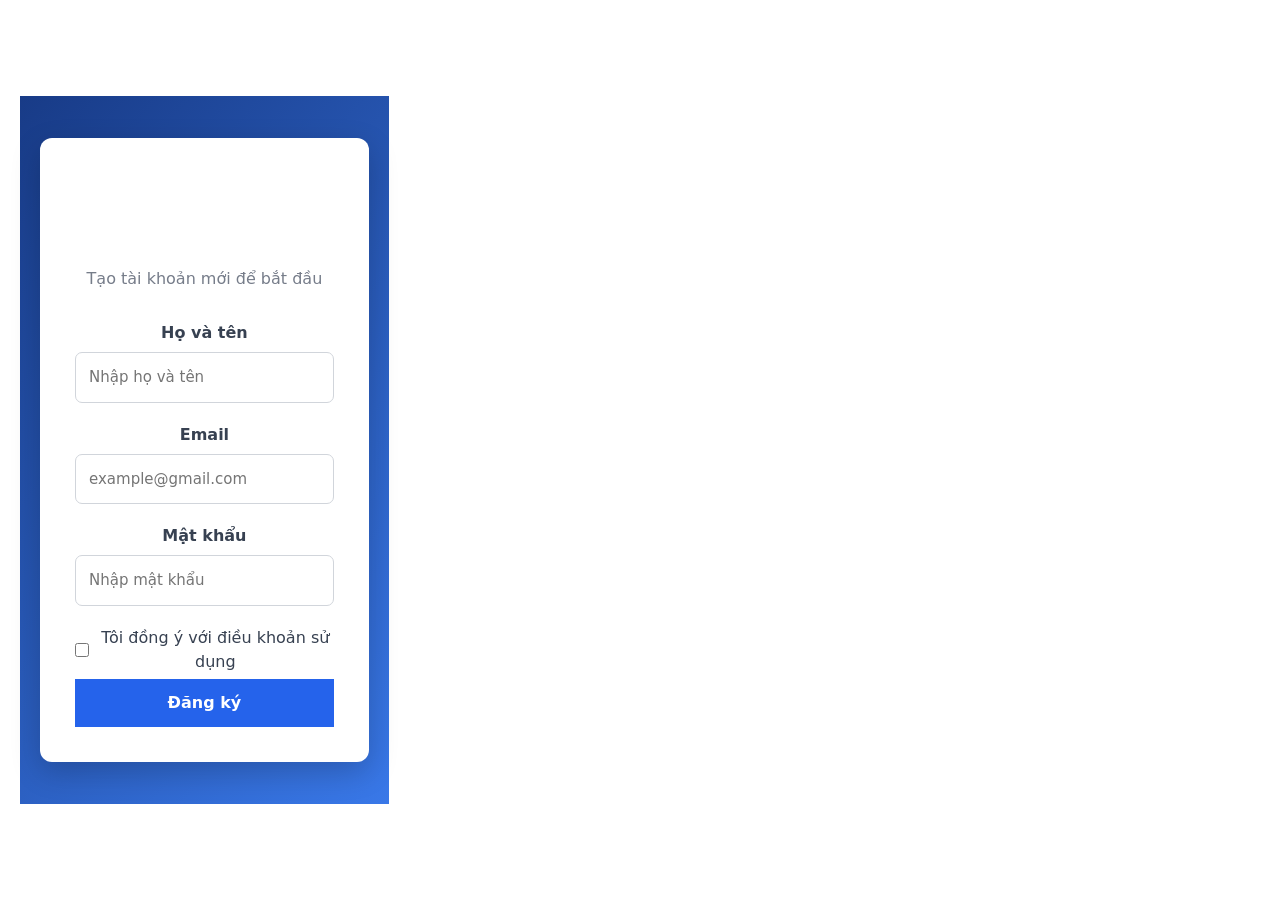
<file: index/baitap02.html>
<!DOCTYPE html>
<html lang="en" data-bs-theme="light">
  <head>
    <title>Title</title>
    <!-- Required meta tags -->
    <meta charset="utf-8" />
    <meta name="viewport" content="width=device-width, initial-scale=1" />
    <link rel="stylesheet" href="./../css/style.css" />
    <!-- Bootstrap CSS v5.3.8 -->
    <link
      href="https://cdn.jsdelivr.net/npm/bootstrap@5.3.8/dist/css/bootstrap.min.css"
      rel="stylesheet"
      integrity="sha384-sRIl4kxILFvY47J16cr9ZwB07vP4J8+LH7qKQnuqkuIAvNWLzeN8tE5YBujZqJLB"
      crossorigin="anonymous"
    />
  </head>

  <body>
    <header>
      <div class="register-container">
        <div class="register-form">
          <h1>Đăng ký tài khoản</h1>

          <p class="subtitle">Tạo tài khoản mới để bắt đầu</p>

          <form id="registerForm">
            <!-- Họ tên -->
            <div class="form-group">
              <label for="name"> Họ và tên </label>

              <input
                type="text"
                id="name"
                placeholder="Nhập họ và tên"
                required
              />

              <small id="nameError"></small>
            </div>

            <!-- Email -->
            <div class="form-group">
              <label for="email"> Email </label>

              <input
                type="email"
                id="email"
                placeholder="example@gmail.com"
                required
              />

              <small id="emailError"></small>
            </div>

            <!-- Mật khẩu -->
            <div class="form-group">
              <label for="password"> Mật khẩu </label>

              <input
                type="password"
                id="password"
                placeholder="Nhập mật khẩu"
                required
              />

              <small id="passwordError"></small>
            </div>

            <!-- Điều khoản -->
            <div class="terms">
              <input type="checkbox" id="terms" />

              <label for="terms"> Tôi đồng ý với điều khoản sử dụng </label>
            </div>

            <small id="termsError"></small>

            <!-- Button -->
            <button type="submit">Đăng ký</button>
          </form>

          <!-- Thông báo -->
          <div id="successMessage"></div>
        </div>
      </div>
    </header>
    <main></main>
    <footer>
      <!-- place footer here -->
    </footer>
    <!-- Bootstrap JavaScript Bundle (includes Popper) -->
    <script
      src="https://cdn.jsdelivr.net/npm/bootstrap@5.3.8/dist/js/bootstrap.bundle.min.js"
      integrity="sha384-FKyoEForCGlyvwx9Hj09JcYn3nv7wiPVlz7YYwJrWVcXK/BmnVDxM+D2scQbITxI"
      crossorigin="anonymous"
    ></script>
    <script src="./../js/script.js"></script>
  </body>
</html>
</file>
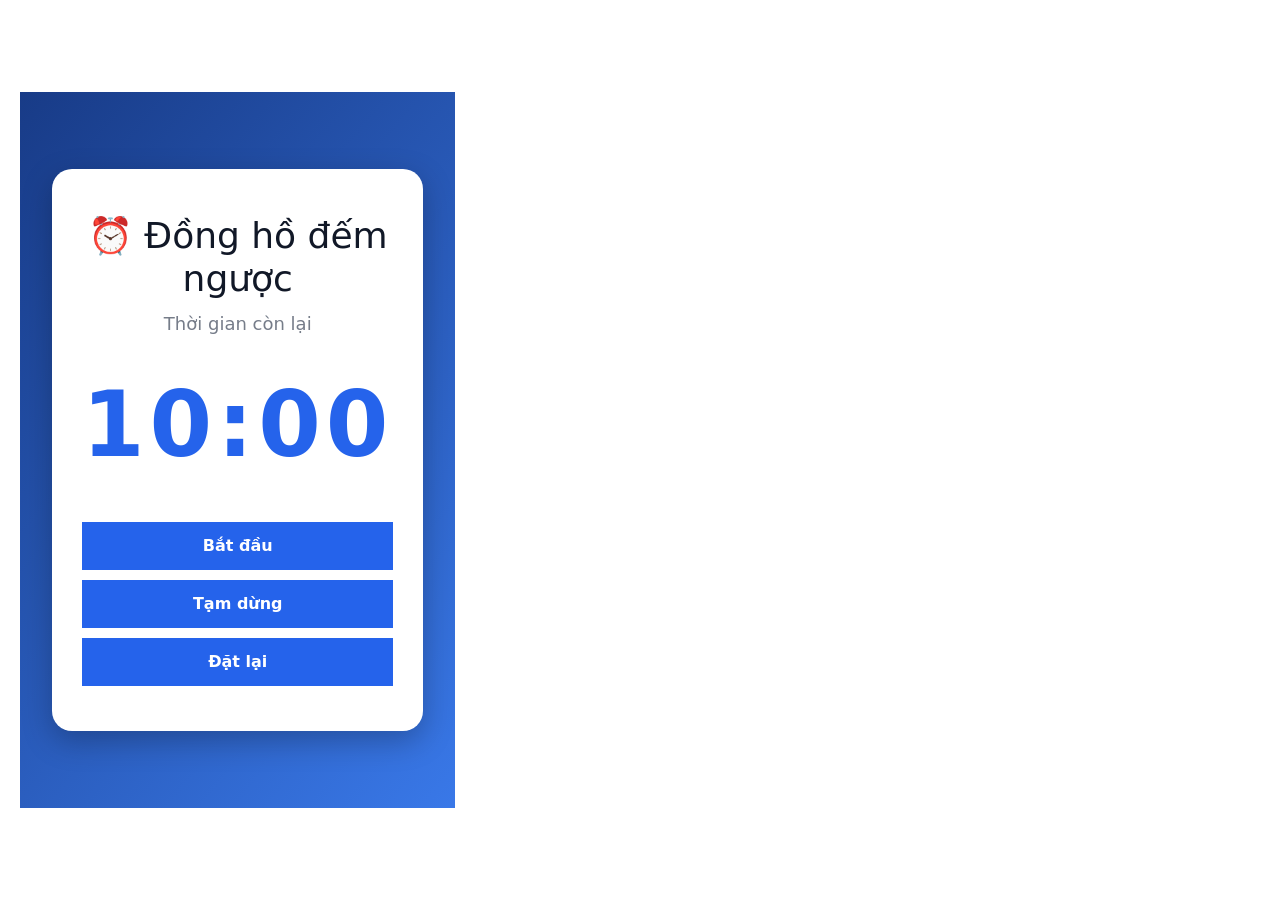
<file: index/baitap03.html>
<!DOCTYPE html>
<html lang="en" data-bs-theme="light">
  <head>
    <title>Title</title>
    <!-- Required meta tags -->
    <meta charset="utf-8" />
    <meta name="viewport" content="width=device-width, initial-scale=1" />
    <link rel="stylesheet" href="./../css/style.css" />
    <!-- Bootstrap CSS v5.3.8 -->
    <link
      href="https://cdn.jsdelivr.net/npm/bootstrap@5.3.8/dist/css/bootstrap.min.css"
      rel="stylesheet"
      integrity="sha384-sRIl4kxILFvY47J16cr9ZwB07vP4J8+LH7qKQnuqkuIAvNWLzeN8tE5YBujZqJLB"
      crossorigin="anonymous"
    />
  </head>

  <body>
    <header>
      <div class="container">
        <div class="timer-box">
          <h1>⏰ Đồng hồ đếm ngược</h1>

          <p>Thời gian còn lại</p>

          <!-- Hiển thị thời gian -->
          <div id="timer" class="timer">10:00</div>

          <!-- Nút điều khiển -->
          <div class="buttons">
            <button id="startButton">Bắt đầu</button>

            <button id="pauseButton">Tạm dừng</button>

            <button id="resetButton">Đặt lại</button>
          </div>
        </div>
      </div>

      <!-- MODAL -->
      <div id="modal" class="modal">
        <div class="modal-content">
          <h2>⏰ Hết thời gian!</h2>

          <p>Thời gian đếm ngược đã kết thúc.</p>

          <button id="closeModal">Đóng</button>
        </div>
      </div>
    </header>
    <main></main>
    <footer>
      <!-- place footer here -->
    </footer>
    <!-- Bootstrap JavaScript Bundle (includes Popper) -->
    <script
      src="https://cdn.jsdelivr.net/npm/bootstrap@5.3.8/dist/js/bootstrap.bundle.min.js"
      integrity="sha384-FKyoEForCGlyvwx9Hj09JcYn3nv7wiPVlz7YYwJrWVcXK/BmnVDxM+D2scQbITxI"
      crossorigin="anonymous"
    ></script>
    <script src="./../js/script.js"></script>
  </body>
</html>
</file>
<file: css/style.css>
/*BaiTap1*/
/* Reset CSS */
* {
  margin: 0;
  padding: 0;
  box-sizing: border-box;
}

/* Toàn bộ trang */
body {
  font-family: Arial, sans-serif;
  background-color: #f5f5f5;
  color: #222;
}

/* Header */
header {
  background: #111827;
  color: white;
  text-align: center;
  padding: 35px 20px;
}

header h1 {
  margin-bottom: 10px;
}

header p {
  color: #d1d5db;
}

/* Ô tìm kiếm */
.search-box {
  max-width: 600px;
  margin: 25px auto 0;
  display: flex;
  gap: 10px;
}

.search-box input {
  flex: 1;
  padding: 14px;
  border: none;
  border-radius: 8px;
  font-size: 16px;
  outline: none;
}

.search-box button {
  padding: 14px 22px;
  border: none;
  border-radius: 8px;
  background-color: #2563eb;
  color: white;
  font-size: 16px;
  cursor: pointer;
}

.search-box button:hover {
  background-color: #1d4ed8;
}

/* Container */
.container {
  max-width: 1200px;
  margin: 35px auto;
  padding: 0 20px;
}

/* Thông báo */
#message {
  text-align: center;
  color: #dc2626;
  font-size: 18px;
  font-weight: bold;
  margin-bottom: 25px;
}

/* Grid sản phẩm */
.product-grid {
  display: grid;

  /* Responsive */
  grid-template-columns: repeat(3, 1fr);

  gap: 25px;
}

/* Card sản phẩm */
.product {
  background: white;
  border-radius: 12px;
  padding: 20px;

  box-shadow: 0 4px 12px rgba(0, 0, 0, 0.1);

  transition: 0.3s;
}

.product:hover {
  transform: translateY(-5px);
  box-shadow: 0 8px 20px rgba(0, 0, 0, 0.15);
}

/* Hình sản phẩm */
.product img {
  width: 100%;
  height: 220px;

  object-fit: contain;

  margin-bottom: 15px;
}

/* Tên sản phẩm */
.product h3 {
  font-size: 19px;
  margin-bottom: 10px;
}

/* Giá */
.price {
  color: #dc2626;
  font-size: 20px;
  font-weight: bold;

  margin: 10px 0 15px;
}

/* Nút */
.product button {
  width: 100%;

  padding: 11px;

  border: none;
  border-radius: 6px;

  background-color: #111827;
  color: white;

  cursor: pointer;
  font-size: 15px;
}

.product button:hover {
  background-color: #374151;
}

/* Tablet */
@media (max-width: 900px) {
  .product-grid {
    grid-template-columns: repeat(2, 1fr);
  }
}

/* Điện thoại */
@media (max-width: 600px) {
  .product-grid {
    grid-template-columns: 1fr;
  }

  .search-box {
    flex-direction: column;
  }

  .search-box button {
    width: 100%;
  }
}

/*BaiTap2*/

/* =========================
   BODY
========================= */

body {
  font-family: Arial, sans-serif;

  background: linear-gradient(135deg, #2563eb, #7c3aed);

  min-height: 100vh;

  display: flex;

  justify-content: center;

  align-items: center;

  padding: 20px;
}

/* =========================
   CONTAINER
========================= */

.register-container {
  width: 100%;
  max-width: 450px;
}

/* =========================
   FORM
========================= */

.register-form {
  background-color: white;

  padding: 35px;

  border-radius: 12px;

  box-shadow: 0 10px 30px rgba(0, 0, 0, 0.2);
}

/* =========================
   TITLE
========================= */

h1 {
  text-align: center;

  margin-bottom: 10px;

  color: #111827;
}

.subtitle {
  text-align: center;

  color: #6b7280;

  margin-bottom: 30px;
}

/* =========================
   FORM GROUP
========================= */

.form-group {
  margin-bottom: 20px;
}

label {
  display: block;

  margin-bottom: 7px;

  font-weight: bold;

  color: #374151;
}

/* =========================
   INPUT
========================= */

input[type="text"],
input[type="email"],
input[type="password"] {
  width: 100%;

  padding: 13px;

  border: 1px solid #d1d5db;

  border-radius: 7px;

  font-size: 15px;

  outline: none;

  transition: 0.2s;
}

input:focus {
  border-color: #2563eb;

  box-shadow: 0 0 0 3px rgba(37, 99, 235, 0.1);
}

/* =========================
   ERROR
========================= */

small {
  display: block;

  margin-top: 5px;

  color: #dc2626;

  font-size: 13px;
}

/* =========================
   TERMS
========================= */

.terms {
  display: flex;

  align-items: center;

  gap: 8px;

  margin-bottom: 5px;
}

.terms label {
  margin: 0;

  font-weight: normal;

  cursor: pointer;
}

input[type="checkbox"] {
  width: 16px;
  height: 16px;

  cursor: pointer;
}

/* =========================
   BUTTON
========================= */

button {
  width: 100%;

  padding: 14px;

  margin-top: 20px;

  border: none;

  border-radius: 7px;

  background-color: #2563eb;

  color: white;

  font-size: 16px;

  font-weight: bold;

  cursor: pointer;

  transition: 0.2s;
}

button:hover {
  background-color: #1d4ed8;
}

/* =========================
   SUCCESS MESSAGE
========================= */

#successMessage {
  margin-top: 20px;

  padding: 12px;

  border-radius: 7px;

  text-align: center;

  color: #166534;

  background-color: #dcfce7;

  display: none;
}

/* =========================
   RESPONSIVE
========================= */

@media (max-width: 500px) {
  body {
    padding: 15px;
  }

  .register-form {
    padding: 25px 20px;
  }

  h1 {
    font-size: 24px;
  }

  .subtitle {
    font-size: 14px;
  }

  input[type="text"],
  input[type="email"],
  input[type="password"] {
    padding: 12px;
  }

  button {
    padding: 13px;
  }
}

/*BaiTap3*/
/* =========================
   RESET
========================= */

* {
  margin: 0;
  padding: 0;
  box-sizing: border-box;
}

/* =========================
 BODY
========================= */

body {
  font-family: Arial, sans-serif;

  min-height: 100vh;

  display: flex;
  justify-content: center;
  align-items: center;

  background: linear-gradient(135deg, #1e3a8a, #7c3aed);

  padding: 20px;
}

/* =========================
 CONTAINER
========================= */

.container {
  width: 100%;
  max-width: 600px;
}

/* =========================
 TIMER BOX
========================= */

.timer-box {
  background: white;

  padding: 45px 30px;

  border-radius: 20px;

  text-align: center;

  box-shadow: 0 10px 30px rgba(0, 0, 0, 0.25);
}

.timer-box h1 {
  color: #111827;

  margin-bottom: 10px;
}

.timer-box p {
  color: #6b7280;

  font-size: 18px;

  margin-bottom: 20px;
}

/* =========================
 TIMER
========================= */

.timer {
  font-size: 90px;

  font-weight: bold;

  letter-spacing: 5px;

  color: #2563eb;

  margin: 20px 0 30px;
}

/* =========================
 BUTTONS
========================= */

.buttons {
  display: flex;

  justify-content: center;

  gap: 10px;

  flex-wrap: wrap;
}

button {
  border: none;

  padding: 12px 20px;

  border-radius: 8px;

  background-color: #2563eb;

  color: white;

  font-size: 15px;

  cursor: pointer;

  transition: 0.2s;
}

button:hover {
  background-color: #1d4ed8;

  transform: translateY(-2px);
}

/* =========================
 WARNING ANIMATION
 Dưới 1 phút
========================= */

.timer.warning {
  color: #dc2626;

  animation: warningAnimation 1s infinite;
}

/* Animation nhấp nháy */
@keyframes warningAnimation {
  0% {
    transform: scale(1);
    opacity: 1;
  }

  50% {
    transform: scale(1.08);
    opacity: 0.6;
  }

  100% {
    transform: scale(1);
    opacity: 1;
  }
}

/* =========================
 MODAL
========================= */

.modal {
  display: none;

  position: fixed;

  top: 0;
  left: 0;

  width: 100%;
  height: 100%;

  background-color: rgba(0, 0, 0, 0.6);

  justify-content: center;
  align-items: center;

  padding: 20px;
}

/* =========================
 MODAL CONTENT
========================= */

.modal-content {
  width: 100%;
  max-width: 400px;

  background-color: white;

  padding: 35px;

  border-radius: 15px;

  text-align: center;

  animation: modalAnimation 0.3s ease;
}

.modal-content h2 {
  color: #dc2626;

  margin-bottom: 15px;
}

.modal-content p {
  color: #4b5563;

  margin-bottom: 25px;
}

/* Modal animation */
@keyframes modalAnimation {
  from {
    opacity: 0;

    transform: scale(0.7);
  }

  to {
    opacity: 1;

    transform: scale(1);
  }
}

/* =========================
 RESPONSIVE
========================= */

@media (max-width: 600px) {
  .timer-box {
    padding: 35px 20px;
  }

  .timer-box h1 {
    font-size: 25px;
  }

  .timer {
    font-size: 65px;
  }

  .buttons {
    flex-direction: column;
  }

  .buttons button {
    width: 100%;
  }
}

/*BaiTapTuLuan*/

* {
  box-sizing: border-box;
  margin: 0;
  padding: 0;
}
:root {
  --primary: #2457c5;
  --dark: #17233b;
  --muted: #64748b;
  --bg: #f3f6fc;
}
body {
  font-family: Arial, sans-serif;
  line-height: 1.7;
  color: #263247;
  background: var(--bg);
}
header {
  color: white;
  text-align: center;
  padding: 42px 20px;
  background: linear-gradient(130deg, #183b87, #3978e8);
}
header h1 {
  font-size: clamp(25px, 4vw, 36px);
  margin-bottom: 8px;
}
header p {
  opacity: 0.92;
}
nav {
  position: sticky;
  top: 0;
  z-index: 10;
  display: flex;
  flex-wrap: wrap;
  justify-content: center;
  gap: 8px;
  padding: 12px;
  background: white;
  box-shadow: 0 3px 12px #14264a18;
}
nav a {
  text-decoration: none;
  color: var(--primary);
  font-weight: bold;
  padding: 8px 13px;
  border-radius: 20px;
  font-size: 14px;
}
nav a:hover {
  color: white;
  background: var(--primary);
}
main {
  width: min(1000px, 92%);
  margin: 28px auto 55px;
}
.intro,
section {
  background: white;
  border-radius: 14px;
  padding: 25px;
  margin-bottom: 22px;
  box-shadow: 0 5px 22px #1d355710;
}
h2 {
  color: var(--dark);
  margin-bottom: 14px;
  font-size: 23px;
}
h3 {
  color: #244c9c;
  margin: 18px 0 8px;
  font-size: 18px;
}
p {
  margin: 8px 0;
}
ul,
ol {
  padding-left: 24px;
  margin: 8px 0;
}
li {
  margin: 5px 0;
}
.tag {
  display: inline-block;
  background: #eaf0ff;
  color: #2457c5;
  padding: 3px 10px;
  border-radius: 20px;
  font-size: 12px;
  font-weight: bold;
  margin-bottom: 10px;
}
.note {
  background: #f0f6ff;
  border-left: 4px solid #3978e8;
  padding: 12px 15px;
  border-radius: 5px;
  margin: 12px 0;
}
pre {
  background: #111827;
  color: #e5e7eb;
  padding: 17px;
  border-radius: 9px;
  overflow-x: auto;
  margin: 10px 0 15px;
  font-size: 13px;
  line-height: 1.6;
}
code {
  font-family: Consolas, monospace;
}
.copy {
  border: 0;
  background: var(--primary);
  color: white;
  padding: 8px 13px;
  border-radius: 6px;
  cursor: pointer;
  margin: 0 0 12px;
}
.copy:hover {
  background: #173f9b;
}
.demo-box {
  position: relative;
  border: 2px dashed #9bb5e8;
  border-radius: 8px;
  padding: 20px;
  margin: 12px 0;
  min-height: 110px;
  background: #f8fbff;
}
.relative-demo {
  position: relative;
  left: 15px;
  top: 5px;
  display: inline-block;
  padding: 8px 12px;
  color: white;
  background: #3978e8;
  border-radius: 5px;
}
.absolute-demo {
  position: absolute;
  right: 12px;
  top: 12px;
  background: #e18a32;
  color: white;
  padding: 6px 10px;
  border-radius: 5px;
}
.event-list {
  list-style: none;
  padding: 0;
}
.event-list li {
  display: flex;
  justify-content: space-between;
  align-items: center;
  background: #f1f5ff;
  padding: 9px 12px;
  border-radius: 6px;
  margin: 7px 0;
}
.event-list button {
  border: 0;
  color: white;
  background: #d44c4c;
  padding: 5px 9px;
  border-radius: 5px;
  cursor: pointer;
}
#newItem {
  padding: 9px;
  width: min(65%, 320px);
  border: 1px solid #b9c6dc;
  border-radius: 6px;
}
#addItem {
  padding: 9px 13px;
  border: 0;
  border-radius: 6px;
  color: white;
  background: var(--primary);
  cursor: pointer;
}
footer {
  text-align: center;
  padding: 22px;
  color: var(--muted);
  font-size: 14px;
}
@media (max-width: 600px) {
  header {
    padding: 30px 15px;
  }
  nav {
    gap: 2px;
  }
  nav a {
    font-size: 12px;
    padding: 7px 9px;
  }
  .intro,
  section {
    padding: 18px;
  }
  h2 {
    font-size: 20px;
  }
}
</file>
